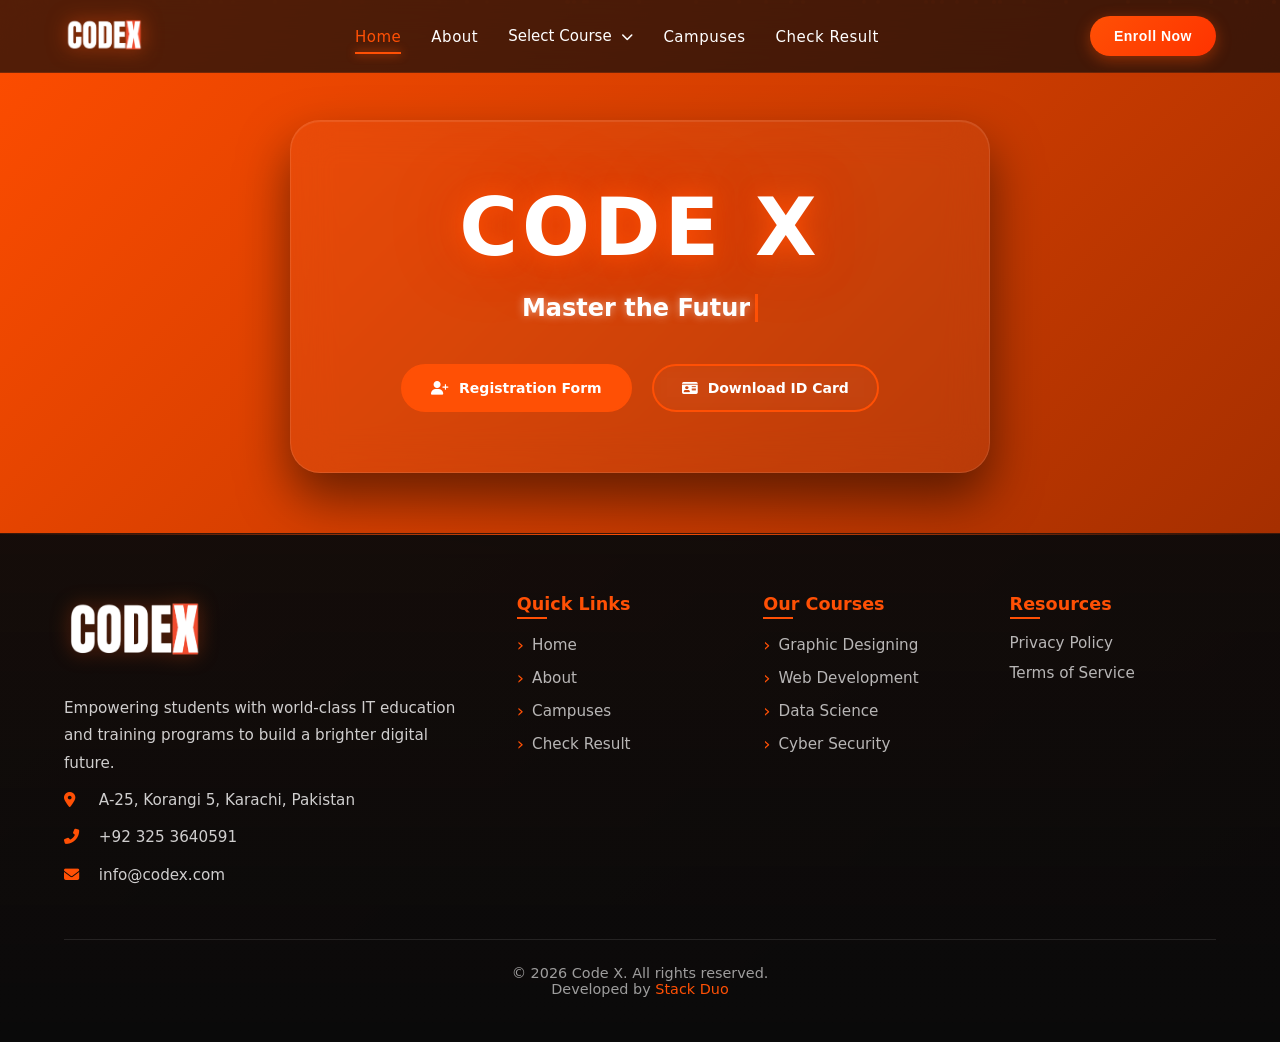
<file: index.html>
<!DOCTYPE html>
<html lang="en">

<head>
  <meta charset="UTF-8" />
  <meta name="viewport" content="width=device-width, initial-scale=1.0" />
  <title>Code X - Empowering Digital Futures</title>
  <link rel="stylesheet" href="https://cdnjs.cloudflare.com/ajax/libs/font-awesome/6.4.0/css/all.min.css" />
  <style>
    * {
      margin: 0;
      padding: 0;
      box-sizing: border-box;
    }

    :root {
      --primary: #ff5005;
      --primary-light: #ff6a4d;
      --dark: #0a0a0a;
      --glass: rgba(255, 255, 255, 0.05);
      --text: #ffffff;
    }

    body {
      min-height: 100vh;
      font-family: 'Segoe UI', system-ui, -apple-system, sans-serif;
      background: linear-gradient(135deg, #ff4d00 0%, #1a0000 50%, #ff5005 100%);
      background-size: 400% 400%;
      animation: gradientMove 15s ease infinite;
      display: flex;
      flex-direction: column;
      overflow-x: hidden;
    }

    /* Animated Background Particles */
    .particles {
      position: fixed;
      top: 0;
      left: 0;
      width: 100%;
      height: 100%;
      pointer-events: none;
      overflow: hidden;
      z-index: 0;
    }

    .particle {
      position: absolute;
      width: 4px;
      height: 4px;
      background: rgba(255, 80, 5, 0.6);
      border-radius: 50%;
      animation: float 20s infinite linear;
    }

    @keyframes float {
      from {
        transform: translateY(100vh) translateX(0);
        opacity: 0;
      }
      10% { opacity: 1; }
      90% { opacity: 1; }
      to {
        transform: translateY(-10vh) translateX(100px);
        opacity: 0;
      }
    }

    @keyframes gradientMove {
      0% { background-position: 0% 50%; }
      50% { background-position: 100% 50%; }
      100% { background-position: 0% 50%; }
    }

    /* Enhanced Navbar */
    .navbar {
      position: fixed;
      top: 0;
      left: 0;
      width: 100%;
      display: flex;
      align-items: center;
      justify-content: space-between;
      padding: 15px 5%;
      background: rgba(10, 10, 10, 0.7);
      backdrop-filter: blur(20px);
      -webkit-backdrop-filter: blur(20px);
      border-bottom: 1px solid rgba(255, 80, 5, 0.2);
      z-index: 1000;
      transition: all 0.3s ease;
    }

    .navbar.scrolled {
      padding: 10px 5%;
      background: rgba(10, 10, 10, 0.95);
    }

    .logo img {
      width: 80px;
      transition: transform 0.3s ease;
      filter: drop-shadow(0 0 10px rgba(255, 80, 5, 0.5));
    }

    .logo img:hover {
      transform: scale(1.05) rotate(-2deg);
    }

    .nav-links {
      display: flex;
      list-style: none;
      gap: 30px;
      align-items: center;
    }

    .nav-links li a {
      color: var(--text);
      font-size: 15px;
      text-decoration: none;
      cursor: pointer;
      position: relative;
      font-weight: 500;
      letter-spacing: 0.5px;
      transition: all 0.3s ease;
      padding: 8px 0;
    }

    .nav-links li a::after {
      content: '';
      position: absolute;
      bottom: 0;
      left: 0;
      width: 0;
      height: 2px;
      background: var(--primary);
      transition: width 0.3s ease;
      box-shadow: 0 0 10px var(--primary);
    }

    .nav-links li a:hover,
    .nav-links li a.active {
      color: var(--primary);
    }

    .nav-links li a:hover::after,
    .nav-links li a.active::after {
      width: 100%;
    }

    /* Dropdown Enhancement */
    .dropdown {
      position: relative;
      color: white;
      font-size: 15px;
      cursor: pointer;
      padding: 8px 0;
      font-weight: 500;
      transition: color 0.3s;
    }

    .dropdown:hover {
      color: var(--primary);
    }

    .dropdown-menu {
      position: absolute;
      top: 40px;
      left: 50%;
      transform: translateX(-50%) translateY(-10px);
      background: rgba(20, 20, 20, 0.95);
      backdrop-filter: blur(20px);
      border: 1px solid rgba(255, 80, 5, 0.3);
      border-radius: 12px;
      display: none;
      min-width: 200px;
      padding: 10px 0;
      opacity: 0;
      transition: all 0.3s ease;
      box-shadow: 0 20px 40px rgba(0, 0, 0, 0.5);
    }

    .dropdown-menu.show {
      display: block;
      opacity: 1;
      transform: translateX(-50%) translateY(0);
    }

    .dropdown-menu p {
      padding: 0;
      margin: 0;
    }

    .dropdown-menu a {
      display: block;
      padding: 12px 20px;
      color: white !important;
      font-size: 14px;
      transition: all 0.3s;
      text-decoration: none;
    }

    .dropdown-menu a:hover {
      background: rgba(255, 80, 5, 0.2);
      color: var(--primary) !important;
      padding-left: 25px;
    }

    /* Mobile Menu Toggle */
    .menu-toggle {
      display: none;
      flex-direction: column;
      gap: 5px;
      cursor: pointer;
      z-index: 1001;
    }

    .menu-toggle span {
      width: 25px;
      height: 2px;
      background: white;
      transition: all 0.3s;
    }

    .menu-toggle.active span:nth-child(1) {
      transform: rotate(45deg) translate(5px, 5px);
    }

    .menu-toggle.active span:nth-child(2) {
      opacity: 0;
    }

    .menu-toggle.active span:nth-child(3) {
      transform: rotate(-45deg) translate(5px, -5px);
    }

    /* Enhanced Buttons */
    .enroll-btn {
      background: linear-gradient(135deg, var(--primary), #ff3300);
      border: none;
      padding: 12px 24px;
      border-radius: 30px;
      color: white;
      cursor: pointer;
      font-weight: 600;
      font-size: 14px;
      letter-spacing: 0.5px;
      position: relative;
      overflow: hidden;
      transition: all 0.3s ease;
      box-shadow: 0 4px 15px rgba(255, 80, 5, 0.4);
    }

    .enroll-btn::before {
      content: '';
      position: absolute;
      top: 0;
      left: -100%;
      width: 100%;
      height: 100%;
      background: linear-gradient(90deg, transparent, rgba(255, 255, 255, 0.3), transparent);
      transition: left 0.5s;
    }

    .enroll-btn:hover {
      transform: translateY(-2px);
      box-shadow: 0 8px 25px rgba(255, 80, 5, 0.6);
    }

    .enroll-btn:hover::before {
      left: 100%;
    }

    .enroll-btn a {
      text-decoration: none;
      color: white;
      font-size: 14px;
    }

    /* Enhanced Hero Section */
    .hero {
      position: relative;
      margin: auto;
      text-align: center;
      padding: 60px 40px;
      border-radius: 30px;
      background: rgba(255, 255, 255, 0.03);
      backdrop-filter: blur(20px);
      -webkit-backdrop-filter: blur(20px);
      border: 1px solid rgba(255, 255, 255, 0.1);
      box-shadow: 
        0 25px 50px rgba(0, 0, 0, 0.5),
        inset 0 1px 1px rgba(255, 255, 255, 0.1);
      max-width: 700px;
      width: 90%;
      z-index: 10;
      animation: heroFloat 6s ease-in-out infinite;
    }

    @keyframes heroFloat {
      0%, 100% { transform: translateY(0); }
      50% { transform: translateY(-10px); }
    }

    .hero h1 {
      font-size: clamp(48px, 10vw, 80px);
      color: var(--text);
      text-shadow:
        0 0 20px rgba(255, 80, 5, 0.8),
        0 0 40px rgba(255, 80, 5, 0.5),
        0 0 80px rgba(255, 0, 0, 0.3);
      font-weight: 800;
      letter-spacing: 4px;
      margin-bottom: 20px;
      animation: glowPulse 3s ease-in-out infinite;
    }

    @keyframes glowPulse {
      0%, 100% { text-shadow: 0 0 20px rgba(255, 80, 5, 0.8), 0 0 40px rgba(255, 80, 5, 0.5); }
      50% { text-shadow: 0 0 30px rgba(255, 80, 5, 1), 0 0 60px rgba(255, 80, 5, 0.8), 0 0 100px rgba(255, 0, 0, 0.5); }
    }

    .typing-container {
      height: 40px;
      margin: 20px 0 30px;
    }

    .typing-text {
      font-size: clamp(18px, 4vw, 24px);
      color: var(--text);
      font-weight: 600;
      text-shadow: 0 0 10px rgba(255, 255, 255, 0.5);
      border-right: 3px solid var(--primary);
      padding-right: 5px;
      white-space: nowrap;
      display: inline-block;
      animation: blink 0.8s infinite;
    }

    @keyframes blink {
      0%, 50% { border-color: var(--primary); }
      51%, 100% { border-color: transparent; }
    }

    .hero-buttons {
      display: flex;
      gap: 20px;
      justify-content: center;
      flex-wrap: wrap;
      margin-top: 20px;
    }

    .hero-btn {
      display: inline-flex;
      align-items: center;
      gap: 10px;
      background: transparent;
      border: 2px solid var(--primary);
      padding: 14px 28px;
      border-radius: 30px;
      color: white;
      font-weight: 600;
      font-size: 14px;
      text-decoration: none;
      cursor: pointer;
      position: relative;
      overflow: hidden;
      transition: all 0.3s ease;
      backdrop-filter: blur(10px);
    }

    .hero-btn::before {
      content: '';
      position: absolute;
      top: 0;
      left: 0;
      width: 0;
      height: 100%;
      background: var(--primary);
      transition: width 0.3s ease;
      z-index: -1;
    }

    .hero-btn:hover {
      color: white;
      transform: translateY(-3px);
      box-shadow: 0 10px 30px rgba(255, 80, 5, 0.4);
    }

    .hero-btn:hover::before {
      width: 100%;
    }

    .hero-btn.primary {
      background: var(--primary);
      border-color: var(--primary);
    }

    .hero-btn.primary:hover {
      background: var(--primary-light);
      border-color: var(--primary-light);
    }

    /* Main Content Spacer */
    main {
      flex: 1;
      display: flex;
      align-items: center;
      justify-content: center;
      padding: 120px 20px 60px;
      position: relative;
      z-index: 1;
    }

    /* Enhanced Footer */
    .footer {
      background: linear-gradient(180deg, rgba(10, 10, 10, 0.95), #0a0a0a);
      color: #fff;
      padding: 60px 5% 20px;
      border-top: 1px solid rgba(255, 80, 5, 0.2);
      position: relative;
      z-index: 10;
    }

    .footer::before {
      content: '';
      position: absolute;
      top: 0;
      left: 0;
      right: 0;
      height: 1px;
      background: linear-gradient(90deg, transparent, var(--primary), transparent);
    }

    .footer-container {
      display: grid;
      grid-template-columns: 2fr 1fr 1fr 1fr;
      gap: 40px;
      max-width: 1200px;
      margin: auto;
    }

    .footer-about .footer-logo {
      width: 140px;
      margin-bottom: 20px;
      filter: drop-shadow(0 0 10px rgba(255, 80, 5, 0.3));
    }

    .footer-about p {
      font-size: 0.95em;
      line-height: 1.8;
      margin: 10px 0;
      color: rgba(255, 255, 255, 0.8);
    }

    .footer-about i {
      color: var(--primary);
      margin-right: 10px;
      width: 20px;
    }

    .footer-links h3,
    .footer-courses h3,
    .footer-resources h3 {
      color: var(--primary);
      margin-bottom: 20px;
      font-size: 1.1em;
      font-weight: 600;
      position: relative;
      display: inline-block;
    }

    .footer-links h3::after,
    .footer-courses h3::after,
    .footer-resources h3::after {
      content: '';
      position: absolute;
      bottom: -5px;
      left: 0;
      width: 30px;
      height: 2px;
      background: var(--primary);
    }

    .footer-links ul,
    .footer-courses ul,
    .footer-resources ul {
      list-style: none;
    }

    .footer-links ul li,
    .footer-courses ul li,
    .footer-resources ul li {
      margin-bottom: 12px;
      font-size: 0.95em;
      color: rgba(255, 255, 255, 0.7);
      cursor: pointer;
      transition: all 0.3s;
      display: flex;
      align-items: center;
      gap: 8px;
    }

    .footer-links ul li::before,
    .footer-courses ul li::before {
      content: '›';
      color: var(--primary);
      font-size: 1.2em;
      transition: transform 0.3s;
    }

    .footer-links ul li:hover,
    .footer-courses ul li:hover,
    .footer-resources ul li:hover {
      color: var(--primary);
      transform: translateX(5px);
    }

    .footer-links ul li:hover::before,
    .footer-courses ul li:hover::before {
      transform: translateX(3px);
    }

    .footer-bottom {
      text-align: center;
      padding: 25px 0;
      border-top: 1px solid rgba(255, 255, 255, 0.1);
      font-size: 0.9em;
      margin-top: 40px;
      color: rgba(255, 255, 255, 0.6);
    }

    .footer-bottom a {
      color: var(--primary);
      text-decoration: none;
    }

    /* Responsive Design */
    @media (max-width: 968px) {
      .footer-container {
        grid-template-columns: 1fr 1fr;
      }
    }

    @media (max-width: 768px) {
      .menu-toggle {
        display: flex;
      }

      .nav-links {
        position: fixed;
        top: 70px;
        left: 0;
        width: 100%;
        height: calc(100vh - 70px);
        background: rgba(10, 10, 10, 0.98);
        backdrop-filter: blur(20px);
        flex-direction: column;
        align-items: center;
        justify-content: start;
        gap: 30px;
        padding: 40px 0;
        transform: translateX(-100%);
        transition: transform 0.3s ease;
      }

      .nav-links.show {
        transform: translateX(0);
      }

      .dropdown-menu {
        position: static;
        transform: none;
        background: rgba(255, 80, 5, 0.1);
        border: 1px solid rgba(255, 80, 5, 0.3);
        margin-top: 10px;
        opacity: 1;
        display: none;
      }

      .dropdown-menu.show {
        display: block;
        transform: none;
      }

      .enroll-btn {
        display: none;
      }

      .hero {
        padding: 40px 25px;
        margin-top: 80px;
      }

      .hero-buttons {
        flex-direction: column;
        width: 100%;
      }

      .hero-btn {
        width: 100%;
        justify-content: center;
      }

      .footer-container {
        grid-template-columns: 1fr;
        text-align: center;
        gap: 30px;
      }

      .footer-about .footer-logo {
        margin: 0 auto 20px;
      }

      .footer-links h3::after,
      .footer-courses h3::after,
      .footer-resources h3::after {
        left: 50%;
        transform: translateX(-50%);
      }

      .footer-links ul li,
      .footer-courses ul li {
        justify-content: center;
      }
    }

    /* Scrollbar Styling */
    ::-webkit-scrollbar {
      width: 10px;
    }

    ::-webkit-scrollbar-track {
      background: #0a0a0a;
    }

    ::-webkit-scrollbar-thumb {
      background: var(--primary);
      border-radius: 5px;
    }

    ::-webkit-scrollbar-thumb:hover {
      background: var(--primary-light);
    }
  </style>
</head>

<body>
  <!-- Animated Particles -->
  <div class="particles" id="particles"></div>

  <!-- Navbar -->
  <header class="navbar" id="navbar">
    <div class="logo">
      <a href="index.html">
        <img src="./Images/codex withou bg head.png" alt="Code X Logo">
      </a>
    </div>

    <div class="menu-toggle" id="menuToggle">
      <span></span>
      <span></span>
      <span></span>
    </div>

    <ul class="nav-links" id="navLinks">
      <li><a href="index.html" class="active">Home</a></li>
      <li><a href="about.html">About</a></li>
      <li class="dropdown" id="dropdown">
        <span>Select Course <i class="fas fa-chevron-down" style="margin-left: 5px; font-size: 0.8em;"></i></span>
        <div class="dropdown-menu" id="courseMenu">
          <p><a href="reg-form.html">Graphic Designing</a></p>
          <p><a href="reg-form.html">Web Development</a></p>
          <p><a href="reg-form.html">Data Science</a></p>
          <p><a href="reg-form.html">Cyber Security</a></p>
        </div>
      </li>
      <li><a href="campuses.html">Campuses</a></li>
      <li><a href="check.html">Check Result</a></li>
    </ul>

    <button class="enroll-btn"><a href="reg-form.html">Enroll Now</a></button>
  </header>

  <!-- Main Content -->
  <main>
    <section class="hero">
      <h1>CODE X</h1>
      <div class="typing-container">
        <span class="typing-text" id="typingText"></span>
      </div>
      <div class="hero-buttons">
        <a href="reg-form.html" class="hero-btn primary">
          <i class="fas fa-user-plus"></i> Registration Form
        </a>
        <a href="check.html#download" class="hero-btn">
          <i class="fas fa-id-card"></i> Download ID Card
        </a>
      </div>
    </section>
  </main>

  <!-- Footer -->
  <footer class="footer">
    <div class="footer-container">
      <div class="footer-about">
        <img src="./Images/codex withou bg head.png" alt="Code X Logo" class="footer-logo">
        <p>Empowering students with world-class IT education and training programs to build a brighter digital future.</p>
        <p><i class="fas fa-map-marker-alt"></i> A-25, Korangi 5, Karachi, Pakistan</p>
        <p><i class="fas fa-phone-alt"></i> +92 325 3640591</p>
        <p><i class="fas fa-envelope"></i> info@codex.com</p>
      </div>

      <div class="footer-links">
        <h3>Quick Links</h3>
        <ul>
          <li>Home</li>
          <li>About</li>
          <li>Campuses</li>
          <li>Check Result</li>
        </ul>
      </div>

      <div class="footer-courses">
        <h3>Our Courses</h3>
        <ul>
          <li>Graphic Designing</li>
          <li>Web Development</li>
          <li>Data Science</li>
          <li>Cyber Security</li>
        </ul>
      </div>

      <div class="footer-resources">
        <h3>Resources</h3>
        <ul>
          <li>Privacy Policy</li>
          <li>Terms of Service</li>
        </ul>
      </div>
    </div>

    <div class="footer-bottom">
      <p>© 2026 Code X. All rights reserved. <br> Developed by <a href="#">Stack Duo</a></p>
    </div>
  </footer>

  <script>
    // Particle Animation
    function createParticles() {
      const container = document.getElementById('particles');
      const particleCount = 50;
      
      for (let i = 0; i < particleCount; i++) {
        const particle = document.createElement('div');
        particle.className = 'particle';
        particle.style.left = Math.random() * 100 + '%';
        particle.style.animationDelay = Math.random() * 20 + 's';
        particle.style.animationDuration = (15 + Math.random() * 10) + 's';
        container.appendChild(particle);
      }
    }

    // Typing Effect
    const phrases = [
      "Master the Future of Tech",
      "Learn Graphic Designing",
      "Become a Web Developer",
      "Explore Data Science",
      "Secure the Digital World"
    ];
    let phraseIndex = 0;
    let charIndex = 0;
    let isDeleting = false;
    const typingElement = document.getElementById('typingText');

    function typeEffect() {
      const currentPhrase = phrases[phraseIndex];
      
      if (isDeleting) {
        typingElement.textContent = currentPhrase.substring(0, charIndex - 1);
        charIndex--;
      } else {
        typingElement.textContent = currentPhrase.substring(0, charIndex + 1);
        charIndex++;
      }

      let typeSpeed = isDeleting ? 50 : 100;

      if (!isDeleting && charIndex === currentPhrase.length) {
        typeSpeed = 2000;
        isDeleting = true;
      } else if (isDeleting && charIndex === 0) {
        isDeleting = false;
        phraseIndex = (phraseIndex + 1) % phrases.length;
        typeSpeed = 500;
      }

      setTimeout(typeEffect, typeSpeed);
    }

    // Navbar Scroll Effect
    window.addEventListener('scroll', () => {
      const navbar = document.getElementById('navbar');
      if (window.scrollY > 50) {
        navbar.classList.add('scrolled');
      } else {
        navbar.classList.remove('scrolled');
      }
    });

    // Mobile Menu Toggle
    const menuToggle = document.getElementById('menuToggle');
    const navLinks = document.getElementById('navLinks');
    
    menuToggle.addEventListener('click', () => {
      menuToggle.classList.toggle('active');
      navLinks.classList.toggle('show');
    });

    // Dropdown Toggle (for both hover and click)
    const dropdown = document.getElementById('dropdown');
    const dropdownMenu = document.getElementById('courseMenu');
    
    dropdown.addEventListener('mouseenter', () => {
      if (window.innerWidth > 768) {
        dropdownMenu.classList.add('show');
      }
    });
    
    dropdown.addEventListener('mouseleave', () => {
      if (window.innerWidth > 768) {
        dropdownMenu.classList.remove('show');
      }
    });

    dropdown.addEventListener('click', (e) => {
      if (window.innerWidth <= 768) {
        e.preventDefault();
        dropdownMenu.classList.toggle('show');
      }
    });

    // Close mobile menu when clicking a link
    document.querySelectorAll('.nav-links a').forEach(link => {
      link.addEventListener('click', () => {
        menuToggle.classList.remove('active');
        navLinks.classList.remove('show');
      });
    });

    // Initialize
    createParticles();
    typeEffect();
  </script>
</body>

</html>
</file>
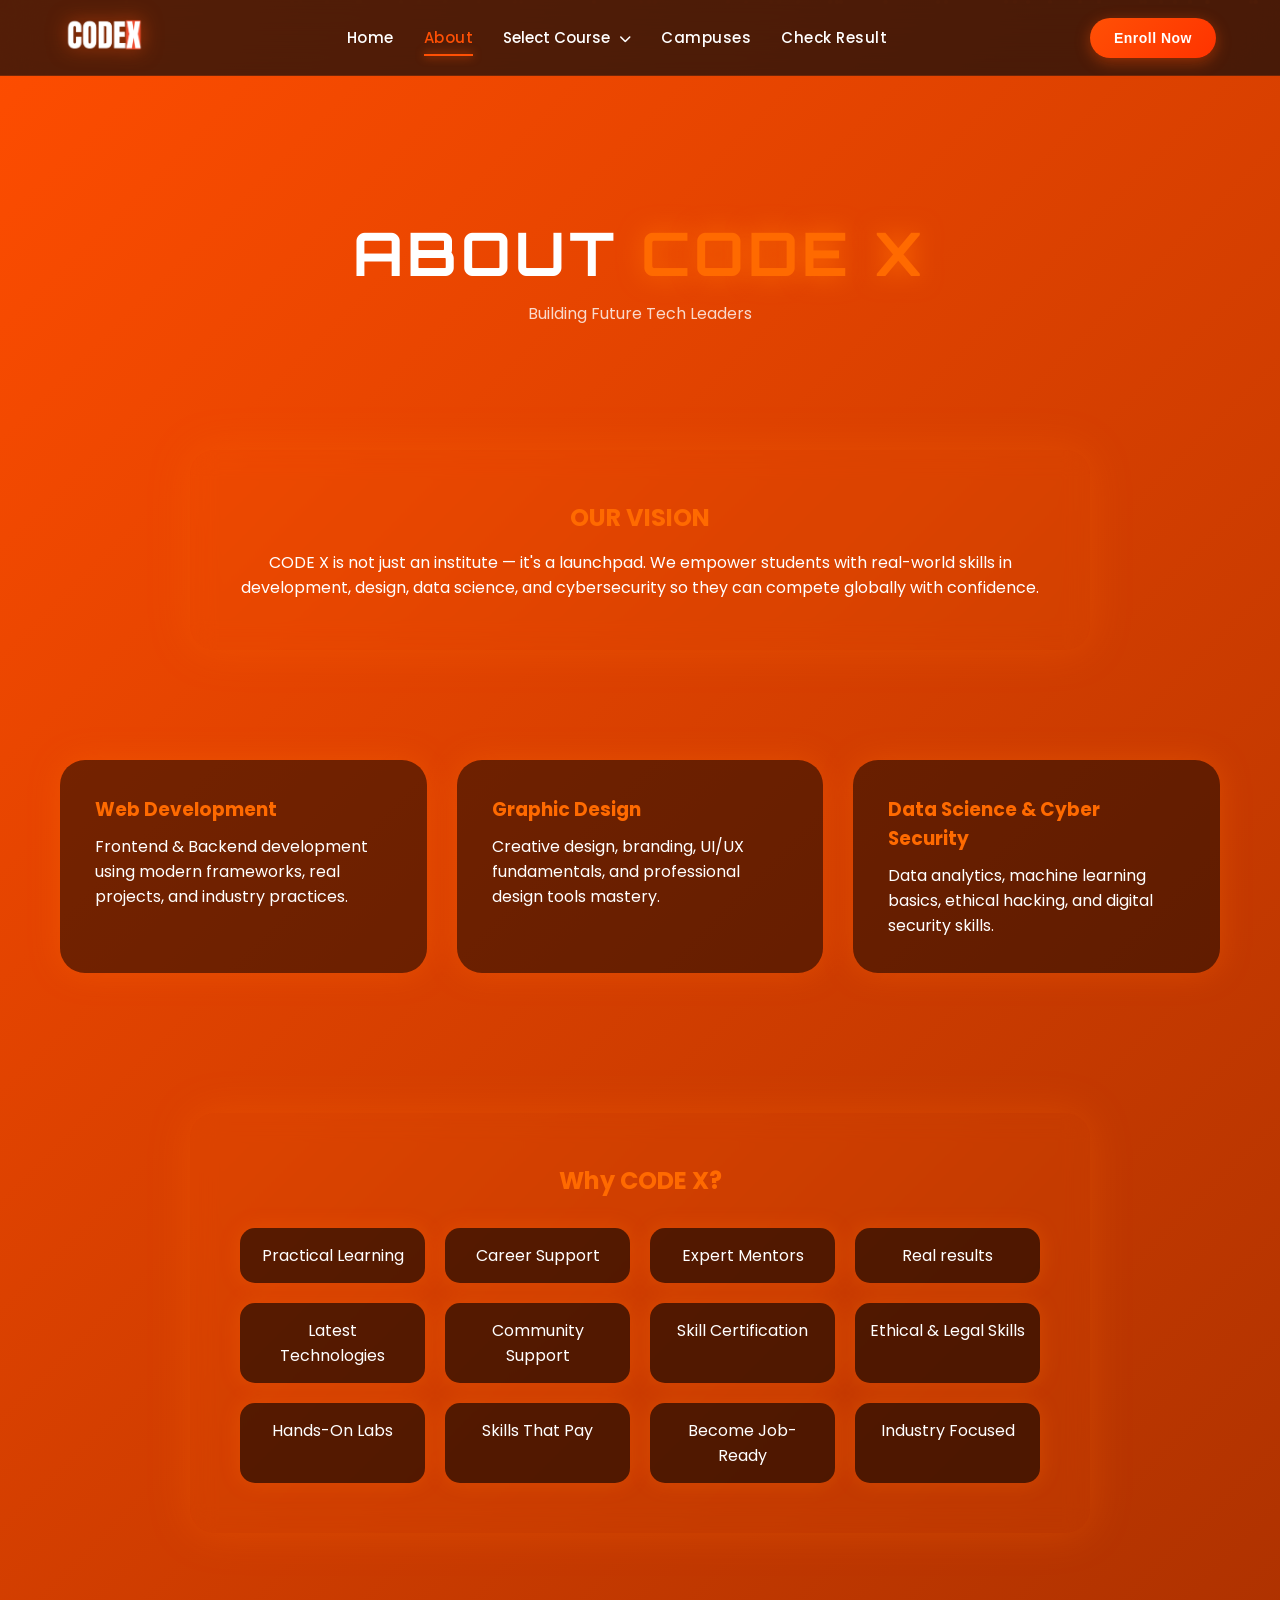
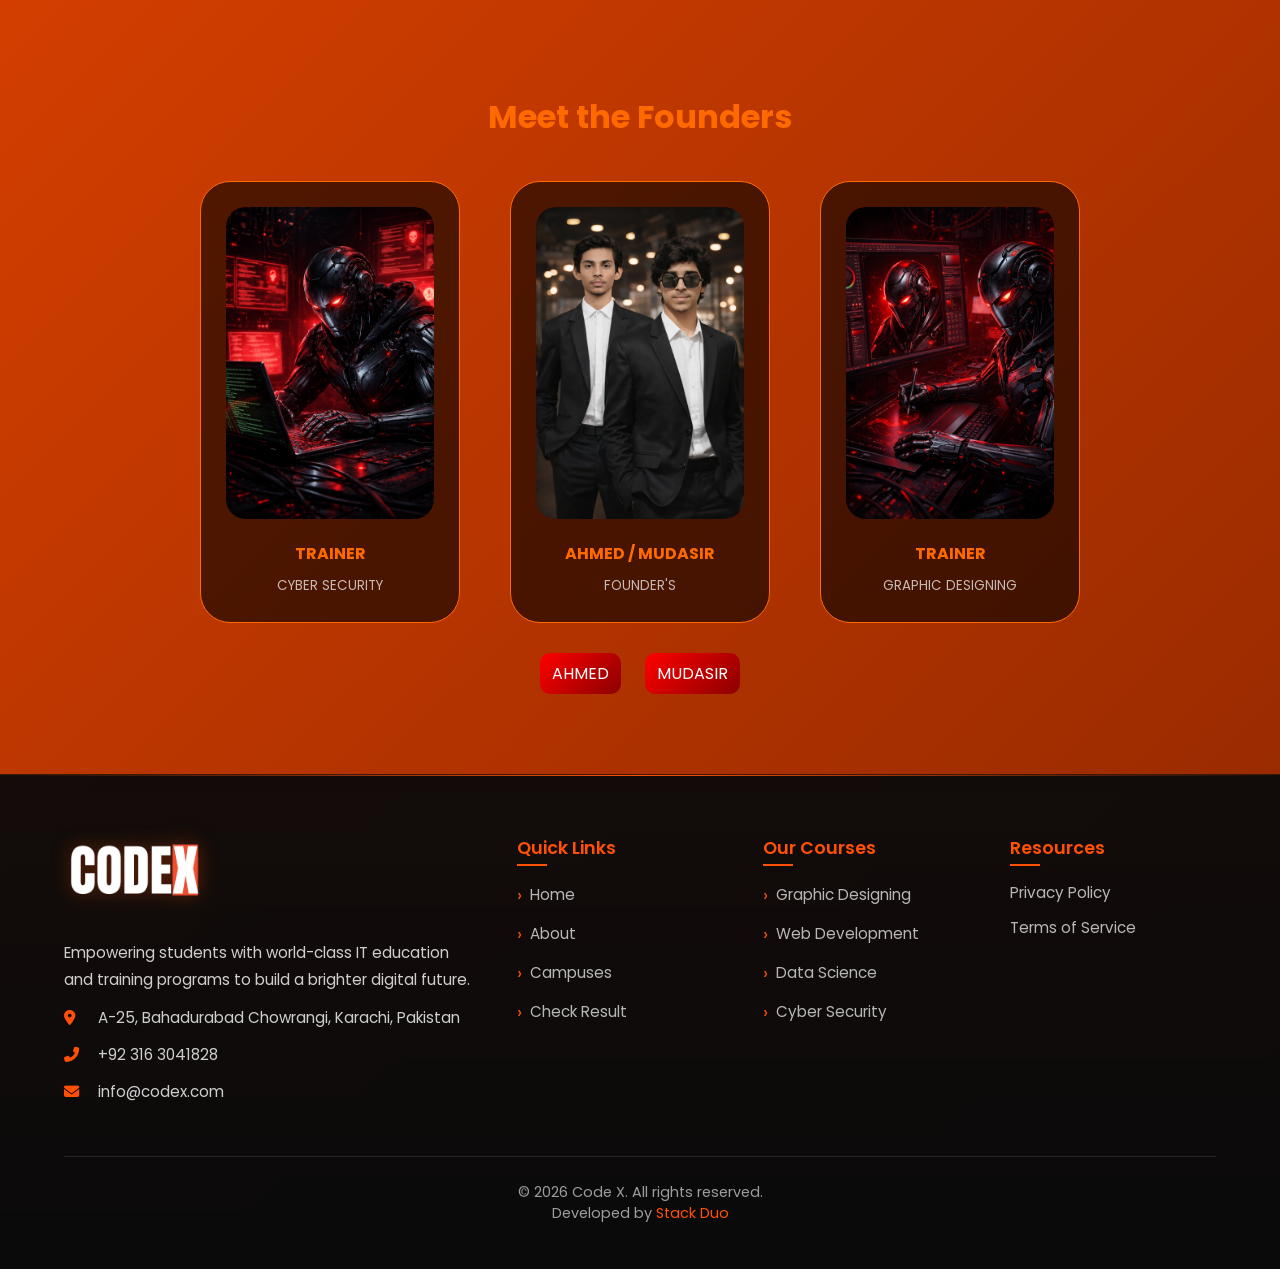
<file: about.html>
<!DOCTYPE html>
<html lang="en">

<head>
  <meta charset="UTF-8" />
  <meta name="viewport" content="width=device-width, initial-scale=1.0" />
  <title>Code X - About</title>
  <link rel="stylesheet" href="about.css">
  <link
    href="https://fonts.googleapis.com/css2?family=Orbitron:wght@400;600&family=Poppins:wght@300;400;500&display=swap"
    rel="stylesheet">
  <link rel="stylesheet" href="https://cdnjs.cloudflare.com/ajax/libs/font-awesome/6.4.0/css/all.min.css" />
</head>

<body>

  <!-- ── Animated Particles (same as index.html) ── -->
  <div class="particles" id="particles"></div>

  <header class="navbar" id="navbar">
    <div class="logo">
      <a href="index.html">
        <img src="./Images/codex withou bg head.png" alt="Code X Logo">
      </a>
    </div>

    <div class="menu-toggle" id="menuToggle">
      <span></span>
      <span></span>
      <span></span>
    </div>

    <ul class="nav-links" id="navLinks">
      <li><a href="index.html">Home</a></li>
      <li><a href="about.html" class="active">About</a></li>
      <li class="dropdown" id="dropdown">
        <span>Select Course <i class="fas fa-chevron-down" style="margin-left:5px;font-size:0.8em;"></i></span>
        <div class="dropdown-menu" id="courseMenu">
          <p><a href="reg-form.html">Graphic Designing</a></p>
          <p><a href="reg-form.html">Web Development</a></p>
          <p><a href="reg-form.html">Data Science</a></p>
          <p><a href="reg-form.html">Cyber Security</a></p>
        </div>
      </li>
      <li><a href="campuses.html">Campuses</a></li>
      <li><a href="check.html">Check Result</a></li>
    </ul>

    <button class="enroll-btn"><a href="reg-form.html">Enroll Now</a></button>
  </header>

  <section class="hero-about">
    <h1>ABOUT <span>CODE X</span></h1>
    <p>Building Future Tech Leaders</p>
  </section>

  <section class="vision glass">
    <h2>OUR VISION</h2>
    <p>
      CODE X is not just an institute — it's a launchpad.
      We empower students with real-world skills in development,
      design, data science, and cybersecurity so they can compete
      globally with confidence.
    </p>
  </section>

  <section class="courses">
    <div class="course glow">
      <h3>Web Development</h3>
      <p>Frontend & Backend development using modern frameworks,
        real projects, and industry practices.</p>
    </div>

    <div class="course glow">
      <h3>Graphic Design</h3>
      <p>Creative design, branding, UI/UX fundamentals, and
        professional design tools mastery.</p>
    </div>

    <div class="course glow">
      <h3>Data Science & Cyber Security</h3>
      <p>Data analytics, machine learning basics, ethical hacking,
        and digital security skills.</p>
    </div>
  </section>

  <section class="why glass">
    <h2>Why CODE X?</h2>
    <div class="why-grid">
      <span>Practical Learning</span>
      <span>Career Support</span>
      <span>Expert Mentors</span>
      <span>Real results</span>
      <span>Latest Technologies</span>
      <span>Community Support</span>
      <span>Skill Certification</span>
      <span>Ethical & Legal Skills</span>
      <span>Hands-On Labs</span>
      <span>Skills That Pay</span>
      <span>Become Job-Ready</span>
      <span>Industry Focused</span>
    </div>
  </section>

  <section class="founders">
    <h2>Meet the Founders</h2>
    <div class="founder-wrap">
      <div class="founder-card">
        <img src="Images/ROBORT-E.png" alt="Trainer Cyber">
        <h4>TRAINER</h4>
        <small>CYBER SECURITY</small>
      </div>

      <div class="founder-card">
        <img src="Images/founders.png" alt="Founder">
        <h4>AHMED / MUDASIR</h4>
        <small>FOUNDER'S</small>
      </div>

      <div class="founder-card">
        <img src="Images/ROBORT=T.png" alt="Trainer Graphic">
        <h4>TRAINER</h4>
        <small>GRAPHIC DESIGNING</small>
      </div>
    </div>

    <a href="https://ahmed-qureshi-three.vercel.app/" class="github-btn" target="_blank">AHMED</a>
    <a href="https://www.mudassirshaikh.site" class="github-btn" target="_blank">MUDASIR</a>
  </section>

  <footer class="footer">
    <div class="footer-container">
      <div class="footer-about">
        <img src="./Images/codex withou bg head.png" alt="Code X Logo" class="footer-logo">
        <p>Empowering students with world-class IT education and training programs to build a brighter digital future.</p>
        <p><i class="fas fa-map-marker-alt"></i> A-25, Bahadurabad Chowrangi, Karachi, Pakistan</p>
        <p><i class="fas fa-phone-alt"></i> +92 316 3041828</p>
        <p><i class="fas fa-envelope"></i> info@codex.com</p>
      </div>

      <div class="footer-links">
        <h3>Quick Links</h3>
        <ul>
          <li>Home</li>
          <li>About</li>
          <li>Campuses</li>
          <li>Check Result</li>
        </ul>
      </div>

      <div class="footer-courses">
        <h3>Our Courses</h3>
        <ul>
          <li>Graphic Designing</li>
          <li>Web Development</li>
          <li>Data Science</li>
          <li>Cyber Security</li>
        </ul>
      </div>

      <div class="footer-resources">
        <h3>Resources</h3>
        <ul>
          <li>Privacy Policy</li>
          <li>Terms of Service</li>
        </ul>
      </div>
    </div>

    <div class="footer-bottom">
      <p>© 2026 Code X. All rights reserved.<br>Developed by <a href="#">Stack Duo</a></p>
    </div>
  </footer>

  <script src="script.js"></script>

  <script>
    /* ── Particles ── */
    function createParticles() {
      const container = document.getElementById('particles');
      for (let i = 0; i < 50; i++) {
        const p = document.createElement('div');
        p.className = 'particle';
        p.style.left              = Math.random() * 100 + '%';
        p.style.animationDelay    = Math.random() * 20 + 's';
        p.style.animationDuration = (15 + Math.random() * 10) + 's';
        container.appendChild(p);
      }
    }

    /* ── Navbar scroll effect ── */
    window.addEventListener('scroll', () => {
      const navbar = document.getElementById('navbar');
      navbar.classList.toggle('scrolled', window.scrollY > 50);
    });

    /* ── Mobile hamburger toggle ── */
    const menuToggle = document.getElementById('menuToggle');
    const navLinks   = document.getElementById('navLinks');

    menuToggle.addEventListener('click', () => {
      menuToggle.classList.toggle('active');
      navLinks.classList.toggle('show');
    });

    /* ── Course dropdown ── */
    const dropdown     = document.getElementById('dropdown');
    const dropdownMenu = document.getElementById('courseMenu');

    dropdown.addEventListener('mouseenter', () => {
      if (window.innerWidth > 768) dropdownMenu.classList.add('show');
    });
    dropdown.addEventListener('mouseleave', () => {
      if (window.innerWidth > 768) dropdownMenu.classList.remove('show');
    });
    dropdown.addEventListener('click', (e) => {
      if (window.innerWidth <= 768) {
        e.preventDefault();
        dropdownMenu.classList.toggle('show');
      }
    });

    /* ── Close mobile menu on link click ── */
    document.querySelectorAll('.nav-links a').forEach(link => {
      link.addEventListener('click', () => {
        menuToggle.classList.remove('active');
        navLinks.classList.remove('show');
      });
    });

    createParticles();
  </script>

</body>
</html>
</file>
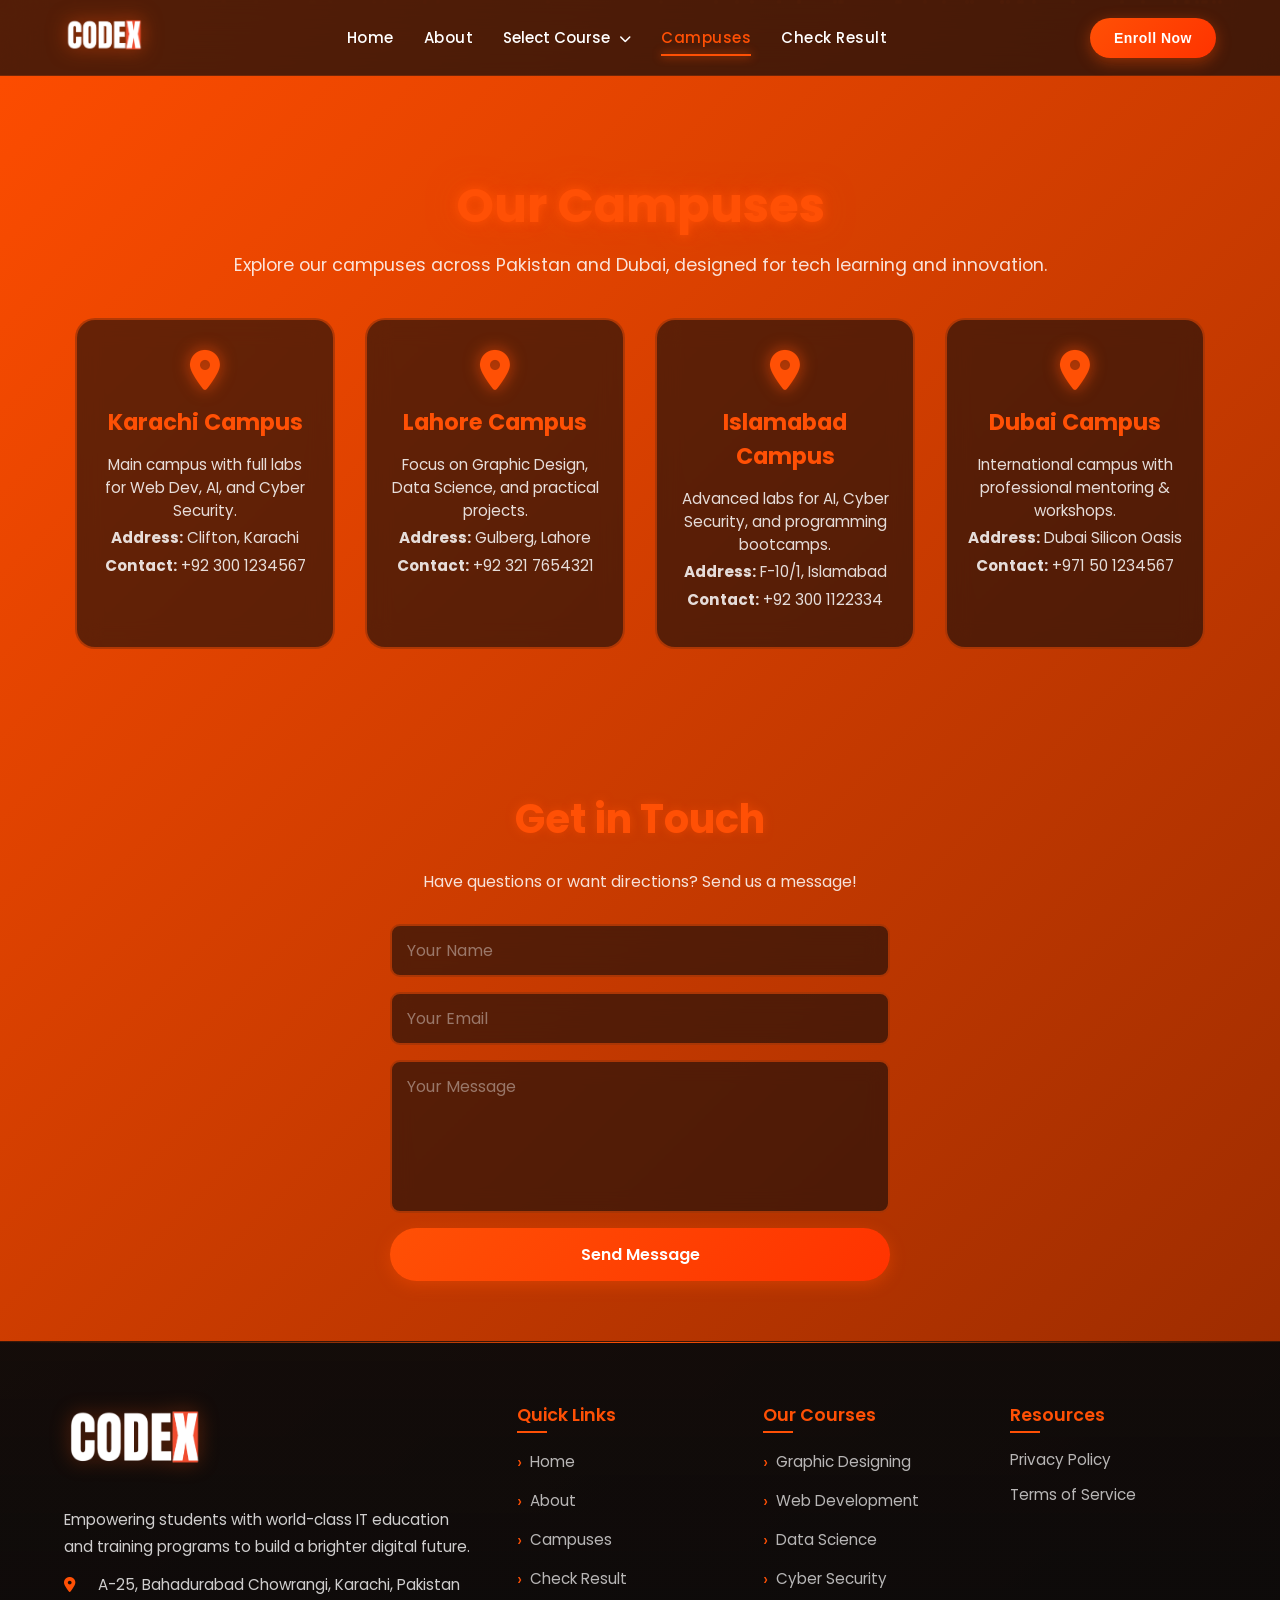
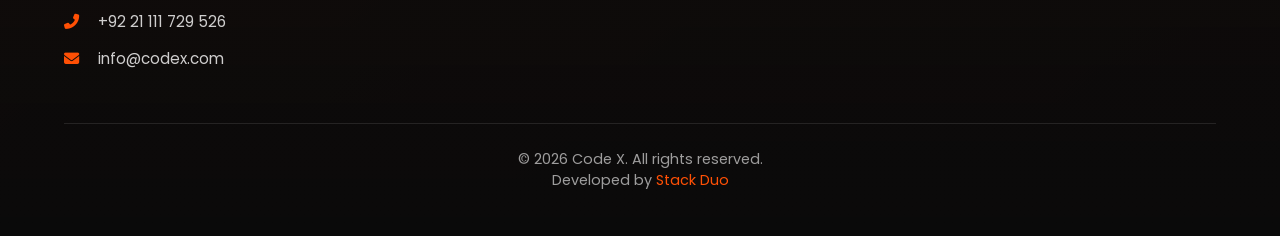
<file: campuses.html>
<!DOCTYPE html>
<html lang="en">

<head>
  <meta charset="UTF-8" />
  <meta name="viewport" content="width=device-width, initial-scale=1.0" />
  <title>Code X - Campuses</title>
  
  <link rel="stylesheet" href="campuses.css" />
  <link rel="stylesheet" href="https://cdnjs.cloudflare.com/ajax/libs/font-awesome/6.4.0/css/all.min.css" />
  <link href="https://fonts.googleapis.com/css2?family=Poppins:wght@300;400;500;600&display=swap" rel="stylesheet">
</head>

<body>

  <!-- Animated Particles -->
  <div class="particles" id="particles"></div>

  <!-- Navbar -->
  <header class="navbar" id="navbar"> 
    <div class="logo">
      <a href="index.html">
        <img src="./Images/codex withou bg head.png" alt="Code X Logo">
      </a>
    </div>

    <div class="menu-toggle" id="menuToggle">/ /</
      <span></span>
      <span></span>
      <span></span>
    </div>

    <ul class="nav-links" id="navLinks">
      <li><a href="index.html">Home</a></li>
      <li><a href="about.html">About</a></li>
      <li class="dropdown" id="dropdown">
        <span>Select Course <i class="fas fa-chevron-down" style="margin-left:5px;font-size:0.8em;"></i></span>
        <div class="dropdown-menu" id="courseMenu">
          <p><a href="reg-form.html">Graphic Designing</a></p>
          <p><a href="reg-form.html">Web Development</a></p>
          <p><a href="reg-form.html">Data Science</a></p>
          <p><a href="reg-form.html">Cyber Security</a></p>
        </div>
      </li>
      <li><a href="campuses.html" class="active">Campuses</a></li>
      <li><a href="check.html">Check Result</a></li>
    </ul>

    <button class="enroll-btn"><a href="reg-form.html">Enroll Now</a></button>
  </header>

  <!-- Campuses Section -->
  <section class="campuses-section">
    <h1>Our Campuses</h1>
    <p>Explore our campuses across Pakistan and Dubai, designed for tech learning and innovation.</p>

    <div class="campus-cards">
      <div class="campus-card">
        <i class="fas fa-map-marker-alt"></i>
        <h3>Karachi Campus</h3>
        <p>Main campus with full labs for Web Dev, AI, and Cyber Security.</p>
        <p><strong>Address:</strong> Clifton, Karachi</p>
        <p><strong>Contact:</strong> +92 300 1234567</p>
      </div>

      <div class="campus-card">
        <i class="fas fa-map-marker-alt"></i>
        <h3>Lahore Campus</h3>
        <p>Focus on Graphic Design, Data Science, and practical projects.</p>
        <p><strong>Address:</strong> Gulberg, Lahore</p>
        <p><strong>Contact:</strong> +92 321 7654321</p>
      </div>

      <div class="campus-card">
        <i class="fas fa-map-marker-alt"></i>
        <h3>Islamabad Campus</h3>
        <p>Advanced labs for AI, Cyber Security, and programming bootcamps.</p>
        <p><strong>Address:</strong> F-10/1, Islamabad</p>
        <p><strong>Contact:</strong> +92 300 1122334</p>
      </div>

      <div class="campus-card">
        <i class="fas fa-map-marker-alt"></i>
        <h3>Dubai Campus</h3>
        <p>International campus with professional mentoring & workshops.</p>
        <p><strong>Address:</strong> Dubai Silicon Oasis</p>
        <p><strong>Contact:</strong> +971 50 1234567</p>
      </div>
    </div>
  </section>

  <!-- Contact Section -->
  <section class="contact-us">
    <h2>Get in Touch</h2>
    <p>Have questions or want directions? Send us a message!</p>

    <form class="contact-form" action="#" method="POST">
      <input type="text" name="name" placeholder="Your Name" required>
      <input type="email" name="email" placeholder="Your Email" required>
      <textarea name="message" placeholder="Your Message" rows="5" required></textarea>
      <button type="submit">Send Message</button>
    </form>
  </section>

  <!-- Footer -->
  <footer class="footer">
    <div class="footer-container">
      <div class="footer-about">
        <img src="./Images/codex withou bg head.png" alt="Code X Logo" class="footer-logo">
        <p>Empowering students with world-class IT education and training programs to build a brighter digital future.</p>
        <p><i class="fas fa-map-marker-alt"></i> A-25, Bahadurabad Chowrangi, Karachi, Pakistan</p>
        <p><i class="fas fa-phone-alt"></i> +92 21 111 729 526</p>
        <p><i class="fas fa-envelope"></i> info@codex.com</p>
      </div>

      <div class="footer-links">
        <h3>Quick Links</h3>
        <ul>
          <li>Home</li>
          <li>About</li>
          <li>Campuses</li>
          <li>Check Result</li>
        </ul>
      </div>

      <div class="footer-courses">
        <h3>Our Courses</h3>
        <ul>
          <li>Graphic Designing</li>
          <li>Web Development</li>
          <li>Data Science</li>
          <li>Cyber Security</li>
        </ul>
      </div>

      <div class="footer-resources">
        <h3>Resources</h3>
        <ul>
          <li>Privacy Policy</li>
          <li>Terms of Service</li>
        </ul>
      </div>
    </div>

    <div class="footer-bottom">
      <p>© 2026 Code X. All rights reserved.<br>Developed by <a href="#">Stack Duo</a></p>
    </div>
  </footer>

  <script>
    /* ── Particles ── */
    function createParticles() {
      const container = document.getElementById('particles');
      for (let i = 0; i < 50; i++) {
        const p = document.createElement('div');
        p.className = 'particle';
        p.style.left              = Math.random() * 100 + '%';
        p.style.animationDelay    = Math.random() * 20 + 's';
        p.style.animationDuration = (15 + Math.random() * 10) + 's';
        container.appendChild(p);
      }
    }

    /* ── Navbar scroll effect ── */
    window.addEventListener('scroll', () => {
      document.getElementById('navbar').classList.toggle('scrolled', window.scrollY > 50);
    });

    /* ── Hamburger toggle ── */
    const menuToggle = document.getElementById('menuToggle');
    const navLinks   = document.getElementById('navLinks');

    menuToggle.addEventListener('click', () => {
      menuToggle.classList.toggle('active');
      navLinks.classList.toggle('show');
    });

    /* ── Course dropdown ── */
    const dropdown     = document.getElementById('dropdown');
    const dropdownMenu = document.getElementById('courseMenu');

    dropdown.addEventListener('mouseenter', () => {
      if (window.innerWidth > 768) dropdownMenu.classList.add('show');
    });
    dropdown.addEventListener('mouseleave', () => {
      if (window.innerWidth > 768) dropdownMenu.classList.remove('show');
    });
    dropdown.addEventListener('click', (e) => {
      if (window.innerWidth <= 768) {
        e.preventDefault();
        dropdownMenu.classList.toggle('show');
      }
    });

    /* ── Close mobile menu on link click ── */
    document.querySelectorAll('.nav-links a').forEach(link => {
      link.addEventListener('click', () => {
        menuToggle.classList.remove('active');
        navLinks.classList.remove('show');
      });
    });

    createParticles();
  </script>

</body>
</html>
</file>
<file: about.css>
* {
  margin: 0;
  padding: 0;
  box-sizing: border-box;
}

body {
  font-family: 'Poppins', sans-serif;
  color: #fff;
  min-height: 100vh;
  background: linear-gradient(135deg, #ff4d00 0%, #1a0000 50%, #ff5005 100%);
  background-size: 400% 400%;
  animation: gradientMove 15s ease infinite;
  flex-direction: column;
  margin: 0;
}

@keyframes gradientMove {
  0%   { background-position: 0% 50%; }
  50%  { background-position: 100% 50%; }
  100% { background-position: 0% 50%; }
}

/* ── Particles ── */
.particles {
  position: fixed;
  top: 0;
  left: 0;
  width: 100%;
  height: 100%;
  pointer-events: none;
  overflow: hidden;
  z-index: 0;
}

.particle {
  position: absolute;
  width: 4px;
  height: 4px;
  background: rgba(255, 80, 5, 0.6);
  border-radius: 50%;
  animation: float 20s infinite linear;
}

@keyframes float {
  from {
    transform: translateY(100vh) translateX(0);
    opacity: 0;
  }
  10%  { opacity: 1; }
  90%  { opacity: 1; }
  to {
    transform: translateY(-10vh) translateX(100px);
    opacity: 0;
  }
}

/* ── Scrollbar (from index.html) ── */
::-webkit-scrollbar       { width: 10px; }
::-webkit-scrollbar-track { background: #0a0a0a; }
::-webkit-scrollbar-thumb { background: #ff5005; border-radius: 5px; }
::-webkit-scrollbar-thumb:hover { background: #ff6a4d; }

/* ── All page content must sit above particles ── */
.navbar,
.hero-about,
.vision,
.courses,
.why,
.founders,
.footer {
  position: relative;
  z-index: 1;
}

/* ── Navbar (matches index.html exactly) ── */
.navbar {
  position: fixed;
  top: 0;
  left: 0;
  width: 100%;
  display: flex;
  align-items: center;
  justify-content: space-between;
  padding: 15px 5%;
  background: rgba(10, 10, 10, 0.7);
  backdrop-filter: blur(20px);
  -webkit-backdrop-filter: blur(20px);
  border-bottom: 1px solid rgba(255, 80, 5, 0.2);
  z-index: 1000;
  transition: all 0.3s ease;
}

.navbar.scrolled {
  padding: 10px 5%;
  background: rgba(10, 10, 10, 0.95);
}

.logo img {
  width: 80px;
  transition: transform 0.3s ease;
  filter: drop-shadow(0 0 10px rgba(255, 80, 5, 0.5));
}

.logo img:hover {
  transform: scale(1.05) rotate(-2deg);
}

.nav-links {
  display: flex;
  list-style: none;
  gap: 30px;
  align-items: center;
}

.nav-links li a {
  color: #fff;
  font-size: 15px;
  text-decoration: none;
  cursor: pointer;
  position: relative;
  font-weight: 500;
  letter-spacing: 0.5px;
  transition: all 0.3s ease;
  padding: 8px 0;
}

.nav-links li a::after {
  content: '';
  position: absolute;
  bottom: 0;
  left: 0;
  width: 0;
  height: 2px;
  background: #ff5005;
  transition: width 0.3s ease;
  box-shadow: 0 0 10px #ff5005;
}

.nav-links li a:hover,
.nav-links li a.active {
  color: #ff5005;
}

.nav-links li a:hover::after,
.nav-links li a.active::after {
  width: 100%;
}

/* Dropdown */
.dropdown {
  position: relative;
  color: white;
  font-size: 15px;
  cursor: pointer;
  padding: 8px 0;
  font-weight: 500;
  transition: color 0.3s;
}

.dropdown:hover { color: #ff5005; }

.dropdown-menu {
  position: absolute;
  top: 40px;
  left: 50%;
  transform: translateX(-50%) translateY(-10px);
  background: rgba(20, 20, 20, 0.95);
  backdrop-filter: blur(20px);
  border: 1px solid rgba(255, 80, 5, 0.3);
  border-radius: 12px;
  display: none;
  min-width: 200px;
  padding: 10px 0;
  opacity: 0;
  transition: all 0.3s ease;
  box-shadow: 0 20px 40px rgba(0, 0, 0, 0.5);
}

.dropdown-menu.show {
  display: block;
  opacity: 1;
  transform: translateX(-50%) translateY(0);
}

.dropdown-menu p { padding: 0; margin: 0; }

.dropdown-menu a {
  display: block;
  padding: 12px 20px;
  color: white !important;
  font-size: 14px;
  transition: all 0.3s;
  text-decoration: none;
}

.dropdown-menu a:hover {
  background: rgba(255, 80, 5, 0.2);
  color: #ff5005 !important;
  padding-left: 25px;
}

/* Hamburger toggle */
.menu-toggle {
  display: none;
  flex-direction: column;
  gap: 5px;
  cursor: pointer;
  z-index: 1001;
}

.menu-toggle span {
  width: 25px;
  height: 2px;
  background: white;
  transition: all 0.3s;
}

.menu-toggle.active span:nth-child(1) { transform: rotate(45deg) translate(5px, 5px); }
.menu-toggle.active span:nth-child(2) { opacity: 0; }
.menu-toggle.active span:nth-child(3) { transform: rotate(-45deg) translate(5px, -5px); }

/* Enroll button */
.enroll-btn {
  background: linear-gradient(135deg, #ff5005, #ff3300);
  border: none;
  padding: 12px 24px;
  border-radius: 30px;
  color: white;
  cursor: pointer;
  font-weight: 600;
  font-size: 14px;
  letter-spacing: 0.5px;
  position: relative;
  overflow: hidden;
  transition: all 0.3s ease;
  box-shadow: 0 4px 15px rgba(255, 80, 5, 0.4);
}

.enroll-btn::before {
  content: '';
  position: absolute;
  top: 0;
  left: -100%;
  width: 100%;
  height: 100%;
  background: linear-gradient(90deg, transparent, rgba(255,255,255,0.3), transparent);
  transition: left 0.5s;
}

.enroll-btn:hover {
  transform: translateY(-2px);
  box-shadow: 0 8px 25px rgba(255, 80, 5, 0.6);
}

.enroll-btn:hover::before { left: 100%; }

.enroll-btn a {
  text-decoration: none;
  color: white;
  font-size: 14px;
}

.active { color: #ff5005 !important; }

/* ── Hero ── */
.hero-about {
  height: 60vh;
  display: flex;
  flex-direction: column;
  justify-content: center;
  align-items: center;
}

.hero-about h1 {
  font-family: 'Orbitron', sans-serif;
  font-size: 60px;
  letter-spacing: 4px;
}

.hero-about span {
  color: #ff6a00;
  text-shadow: 0 0 25px #ff6a00;
}

.hero-about p {
  margin-top: 10px;
  opacity: .8;
}

/* ── Glass ── */
.glass {
  background: rgba(255, 106, 0, .08);
  backdrop-filter: blur(12px);
  border-radius: 25px;
  box-shadow: 0 0 40px rgba(255, 106, 0, .3);
}

/* ── Vision ── */
.vision {
  max-width: 900px;
  margin: 50px auto;
  padding: 50px;
  text-align: center;
  margin-top: -90px;
}

.vision h2 {
  color: #ff6a00;
  margin-bottom: 15px;
}

/* ── Courses ── */
.courses {
  display: grid;
  grid-template-columns: repeat(auto-fit, minmax(280px, 1fr));
  gap: 30px;
  padding: 60px;
}

.course {
  padding: 35px;
  border-radius: 25px;
  background: rgba(0, 0, 0, .5);
  transition: .4s;
}

.course h3 {
  color: #ff6a00;
  margin-bottom: 10px;
}

.course:hover {
  transform: translateY(-15px) scale(1.03);
}

.glow {
  box-shadow: 0 0 30px rgba(255, 106, 0, .35);
}

/* ── Why ── */
.why {
  max-width: 900px;
  margin: 80px auto;
  padding: 50px;
  text-align: center;
}

.why h2 {
  color: #ff6a00;
  margin-bottom: 15px;
}

.why-grid {
  display: grid;
  grid-template-columns: repeat(auto-fit, minmax(180px, 1fr));
  gap: 20px;
  margin-top: 30px;
}

.why-grid span {
  padding: 15px;
  border-radius: 15px;
  background: rgba(0, 0, 0, .6);
  box-shadow: 0 0 20px rgba(255, 106, 0, .3);
}

/* ── Founders ── */
.founders {
  text-align: center;
  padding: 80px 20px;
}

.founders h2 {
  color: #ff6a00;
  font-size: 32px;
  margin-bottom: 40px;
}

.founder-wrap {
  display: flex;
  justify-content: center;
  gap: 50px;
  flex-wrap: wrap;
}

.founder-card {
  width: 260px;
  padding: 25px;
  border-radius: 30px;
  background: rgba(0, 0, 0, .6);
  transition: 0.4s ease;
  border: 1px solid #ff6a00;
}

.founder-card img {
  width: 100%;
  border-radius: 20px;
  margin-bottom: 15px;
}

.founder-card:hover {
  transform: scale(1.08);
  box-shadow: 0 0 25px rgba(255, 106, 0, 0.6);
}

.founder-card h4 {
  color: #ff6a00;
  margin-bottom: 6px;
}

.founder-card small {
  color: #fff;
  opacity: 0.7;
}

/* ── GitHub buttons ── */
.github-btn {
  text-decoration: none;  
  color: #fff;
  background: linear-gradient(135deg, #ff0000, #8b0000);
  padding: 8px 12px;
  border-radius: 10px;
  margin: 0 10px;
  display: inline-block;
  margin-top: 30px;
}

.github-btn:hover {
  transform: translateY(-2px);
  box-shadow: 0 12px 30px rgba(255, 255, 255, 0.7);
}

/* ── Footer (matches index.html exactly) ── */
.footer {
  background: linear-gradient(180deg, rgba(10, 10, 10, 0.95), #0a0a0a);
  color: #fff;
  padding: 60px 5% 20px;
  border-top: 1px solid rgba(255, 80, 5, 0.2);
  position: relative;
  z-index: 10;
}

.footer::before {
  content: '';
  position: absolute;
  top: 0;
  left: 0;
  right: 0;
  height: 1px;
  background: linear-gradient(90deg, transparent, #ff5005, transparent);
}

.footer-container {
  display: grid;
  grid-template-columns: 2fr 1fr 1fr 1fr;
  gap: 40px;
  max-width: 1200px;
  margin: auto;
}

.footer-about .footer-logo {
  width: 140px;
  margin-bottom: 20px;
  filter: drop-shadow(0 0 10px rgba(255, 80, 5, 0.3));
}

.footer-about p {
  font-size: 0.95em;
  line-height: 1.8;
  margin: 10px 0;
  color: rgba(255, 255, 255, 0.8);
}

.footer-about i {
  color: #ff5005;
  margin-right: 10px;
  width: 20px;
}

.footer-links h3,
.footer-courses h3,
.footer-resources h3 {
  color: #ff5005;
  margin-bottom: 20px;
  font-size: 1.1em;
  font-weight: 600;
  position: relative;
  display: inline-block;
}

.footer-links h3::after,
.footer-courses h3::after,
.footer-resources h3::after {
  content: '';
  position: absolute;
  bottom: -5px;
  left: 0;
  width: 30px;
  height: 2px;
  background: #ff5005;
}

.footer-links ul,
.footer-courses ul,
.footer-resources ul {
  list-style: none;
  padding: 0;
}

.footer-links ul li,
.footer-courses ul li,
.footer-resources ul li {
  margin-bottom: 12px;
  font-size: 0.95em;
  color: rgba(255, 255, 255, 0.7);
  cursor: pointer;
  transition: all 0.3s;
  display: flex;
  align-items: center;
  gap: 8px;
}

.footer-links ul li::before,
.footer-courses ul li::before {
  content: '›';
  color: #ff5005;
  font-size: 1.2em;
  transition: transform 0.3s;
}

.footer-links ul li:hover,
.footer-courses ul li:hover,
.footer-resources ul li:hover {
  color: #ff5005;
  transform: translateX(5px);
}

.footer-links ul li:hover::before,
.footer-courses ul li:hover::before {
  transform: translateX(3px);
}

.footer-bottom {
  text-align: center;
  padding: 25px 0;
  border-top: 1px solid rgba(255, 255, 255, 0.1);
  font-size: 0.9em;
  margin-top: 40px;
  color: rgba(255, 255, 255, 0.6);
}

.footer-bottom a {
  color: #ff5005;
  text-decoration: none;
}

/* ── Responsive ── */
@media (max-width: 968px) {
  .footer-container { grid-template-columns: 1fr 1fr; }
}

@media (max-width: 768px) {
  /* Hamburger visible, nav hidden until toggled */
  .menu-toggle { display: flex; }

  .nav-links {
    position: fixed;
    top: 70px;
    left: 0;
    width: 100%;
    height: calc(100vh - 70px);
    background: rgba(10, 10, 10, 0.98);
    backdrop-filter: blur(20px);
    flex-direction: column;
    align-items: center;
    justify-content: start;
    gap: 30px;
    padding: 40px 0;
    transform: translateX(-100%);
    transition: transform 0.3s ease;
  }

  .nav-links.show { transform: translateX(0); }

  .dropdown-menu {
    position: static;
    transform: none;
    background: rgba(255, 80, 5, 0.1);
    border: 1px solid rgba(255, 80, 5, 0.3);
    margin-top: 10px;
    opacity: 1;
    display: none;
  }

  .dropdown-menu.show { display: block; transform: none; }

  .enroll-btn { display: none; }

  /* Hero */
  .hero-about { height: auto; padding: 120px 20px 60px; text-align: center; }
  .hero-about h1 { font-size: 38px; letter-spacing: 2px; }

  .vision, .why { padding: 30px 20px; margin-top: -50px; }
  .courses { grid-template-columns: 1fr; padding: 40px 20px; }
  .course { padding: 30px; }

  .why-grid { grid-template-columns: repeat(2, 1fr); }

  .founder-wrap { gap: 30px; }
  .founder-card { width: 100%; max-width: 300px; }

  /* Footer */
  .footer-container {
    grid-template-columns: 1fr;
    text-align: center;
  }

  .footer-about .footer-logo { margin: 0 auto 20px; }

  .footer-links h3::after,
  .footer-courses h3::after,
  .footer-resources h3::after {
    left: 50%;
    transform: translateX(-50%);
  }

  .footer-links ul li,
  .footer-courses ul li { justify-content: center; }
}

@media (max-width: 1024px) {
  .hero-about h1 { font-size: 48px; text-align: center; }
  .courses { padding: 40px 25px; }
  .vision, .why { margin: 40px 20px; padding: 35px; }
}

@media (max-width: 480px) {
  .hero-about h1 { font-size: 30px; }
  .hero-about p  { font-size: 14px; }
  .why-grid { grid-template-columns: 1fr; }
  .github-btn { display: block; margin: 15px auto; width: fit-content; }
}
</file>
<file: campuses.css>
/* ── Reset ── */
* {
  margin: 0;
  padding: 0;
  box-sizing: border-box;
}

/* ── Variables ── */
:root {
  --primary: #ff5005;
  --primary-light: #ff6a4d;
  --dark: #0a0a0a;
}

/* ── Body + Animated Background ── */
body {
  font-family: 'Poppins', 'Segoe UI', system-ui, sans-serif;
  color: #fff;
  min-height: 100vh;
  background: linear-gradient(135deg, #ff4d00 0%, #1a0000 50%, #ff5005 100%);
  background-size: 400% 400%;
  animation: gradientMove 15s ease infinite;
  padding-top: 90px;
}

@keyframes gradientMove {
  0%   { background-position: 0% 50%; }
  50%  { background-position: 100% 50%; }
  100% { background-position: 0% 50%; }
}

/* ── Particles ── */
.particles {
  position: fixed;
  top: 0; left: 0;
  width: 100%; height: 100%;
  pointer-events: none;
  overflow: hidden;
  z-index: 0;
}

.particle {
  position: absolute;
  width: 4px; height: 4px;
  background: rgba(255, 80, 5, 0.6);
  border-radius: 50%;
  animation: float 20s infinite linear;
}

@keyframes float {
  from { transform: translateY(100vh) translateX(0); opacity: 0; }
  10%  { opacity: 1; }
  90%  { opacity: 1; }
  to   { transform: translateY(-10vh) translateX(100px); opacity: 0; }
}

/* ── Scrollbar ── */
::-webkit-scrollbar       { width: 10px; }
::-webkit-scrollbar-track { background: #0a0a0a; }
::-webkit-scrollbar-thumb { background: var(--primary); border-radius: 5px; }
::-webkit-scrollbar-thumb:hover { background: var(--primary-light); }

/* ── Z-index: all content above particles ── */
.navbar, .campuses-section, .contact-us, .footer { position: relative; z-index: 1; }

/* ════════════════════════════════
   NAVBAR  (identical to index.html)
════════════════════════════════ */
.navbar {
  position: fixed;
  top: 0; left: 0;
  width: 100%;
  display: flex;
  align-items: center;
  justify-content: space-between;
  padding: 15px 5%;
  background: rgba(10, 10, 10, 0.7);
  backdrop-filter: blur(20px);
  -webkit-backdrop-filter: blur(20px);
  border-bottom: 1px solid rgba(255, 80, 5, 0.2);
  z-index: 1000;
  transition: all 0.3s ease;
}

.navbar.scrolled {
  padding: 10px 5%;
  background: rgba(10, 10, 10, 0.95);
}

.logo img {
  width: 80px;
  transition: transform 0.3s ease;
  filter: drop-shadow(0 0 10px rgba(255, 80, 5, 0.5));
}

.logo img:hover {
  transform: scale(1.05) rotate(-2deg);
}

.nav-links {
  display: flex;
  list-style: none;
  gap: 30px;
  align-items: center;
}

.nav-links li a {
  color: #fff;
  font-size: 15px;
  text-decoration: none;
  cursor: pointer;
  position: relative;
  font-weight: 500;
  letter-spacing: 0.5px;
  transition: all 0.3s ease;
  padding: 8px 0;
}

.nav-links li a::after {
  content: '';
  position: absolute;
  bottom: 0; left: 0;
  width: 0; height: 2px;
  background: var(--primary);
  transition: width 0.3s ease;
  box-shadow: 0 0 10px var(--primary);
}

.nav-links li a:hover,
.nav-links li a.active { color: var(--primary); }

.nav-links li a:hover::after,
.nav-links li a.active::after { width: 100%; }

/* Dropdown */
.dropdown {
  position: relative;
  color: white;
  font-size: 15px;
  cursor: pointer;
  padding: 8px 0;
  font-weight: 500;
  transition: color 0.3s;
}

.dropdown:hover { color: var(--primary); }

.dropdown-menu {
  position: absolute;
  top: 40px;
  left: 50%;
  transform: translateX(-50%) translateY(-10px);
  background: rgba(20, 20, 20, 0.95);
  backdrop-filter: blur(20px);
  border: 1px solid rgba(255, 80, 5, 0.3);
  border-radius: 12px;
  display: none;
  min-width: 200px;
  padding: 10px 0;
  opacity: 0;
  transition: all 0.3s ease;
  box-shadow: 0 20px 40px rgba(0, 0, 0, 0.5);
}

.dropdown-menu.show {
  display: block;
  opacity: 1;
  transform: translateX(-50%) translateY(0);
}

.dropdown-menu p { padding: 0; margin: 0; }

.dropdown-menu a {
  display: block;
  padding: 12px 20px;
  color: white !important;
  font-size: 14px;
  transition: all 0.3s;
  text-decoration: none;
}

.dropdown-menu a:hover {
  background: rgba(255, 80, 5, 0.2);
  color: var(--primary) !important;
  padding-left: 25px;
}

/* Hamburger */
.menu-toggle {
  display: none;
  flex-direction: column;
  gap: 5px;
  cursor: pointer;
  z-index: 1001;
}

.menu-toggle span {
  width: 25px; height: 2px;
  background: white;
  transition: all 0.3s;
}

.menu-toggle.active span:nth-child(1) { transform: rotate(45deg) translate(5px, 5px); }
.menu-toggle.active span:nth-child(2) { opacity: 0; }
.menu-toggle.active span:nth-child(3) { transform: rotate(-45deg) translate(5px, -5px); }

/* Enroll Button */
.enroll-btn {
  background: linear-gradient(135deg, var(--primary), #ff3300);
  border: none;
  padding: 12px 24px;
  border-radius: 30px;
  color: white;
  cursor: pointer;
  font-weight: 600;
  font-size: 14px;
  letter-spacing: 0.5px;
  position: relative;
  overflow: hidden;
  transition: all 0.3s ease;
  box-shadow: 0 4px 15px rgba(255, 80, 5, 0.4);
}

.enroll-btn::before {
  content: '';
  position: absolute;
  top: 0; left: -100%;
  width: 100%; height: 100%;
  background: linear-gradient(90deg, transparent, rgba(255,255,255,0.3), transparent);
  transition: left 0.5s;
}

.enroll-btn:hover {
  transform: translateY(-2px);
  box-shadow: 0 8px 25px rgba(255, 80, 5, 0.6);
}

.enroll-btn:hover::before { left: 100%; }

.enroll-btn a {
  text-decoration: none;
  color: white;
  font-size: 14px;
}

.active { color: var(--primary) !important; }

/* ════════════════════════════════
   CAMPUSES SECTION
════════════════════════════════ */
.campuses-section {
  text-align: center;
  padding: 80px 20px;
}

.campuses-section h1 {
  color: var(--primary);
  font-size: 3em;
  text-shadow: 0 0 10px var(--primary), 0 0 30px rgba(255, 80, 5, 0.5);
  margin-bottom: 10px;
}

.campuses-section > p {
  color: rgba(255, 255, 255, 0.85);
  font-size: 1.1em;
  margin-bottom: 40px;
}

.campus-cards {
  display: flex;
  justify-content: center;
  flex-wrap: wrap;
  gap: 30px;
}

.campus-card {
  background: rgba(10, 10, 10, 0.6);
  backdrop-filter: blur(12px);
  border: 2px solid rgba(255, 80, 5, 0.5);
  border-radius: 20px;
  width: 260px;
  padding: 30px 20px;
  transition: transform 0.4s, box-shadow 0.4s, border-color 0.4s;
}

.campus-card:hover {
  transform: translateY(-10px);
  box-shadow: 0 0 25px var(--primary), 0 0 40px rgba(255, 60, 0, 0.4);
  border-color: var(--primary);
}

.campus-card i {
  font-size: 2.5em;
  color: var(--primary);
  margin-bottom: 15px;
  filter: drop-shadow(0 0 8px rgba(255, 80, 5, 0.7));
}

.campus-card h3 {
  color: var(--primary);
  margin-bottom: 15px;
  font-size: 1.4em;
}

.campus-card p {
  color: rgba(255, 255, 255, 0.85);
  font-size: 0.95em;
  line-height: 1.5em;
  margin: 5px 0;
}

/* ════════════════════════════════
   CONTACT SECTION
════════════════════════════════ */
.contact-us {
  text-align: center;
  padding: 60px 20px;
}

.contact-us h2 {
  color: var(--primary);
  font-size: 2.5em;
  margin-bottom: 20px;
  text-shadow: 0 0 10px rgba(255, 80, 5, 0.5);
}

.contact-us > p {
  color: rgba(255, 255, 255, 0.85);
  margin-bottom: 30px;
}

.contact-form {
  max-width: 500px;
  margin: 0 auto;
  display: flex;
  flex-direction: column;
  gap: 15px;
}

.contact-form input,
.contact-form textarea {
  padding: 12px 15px;
  border-radius: 10px;
  border: 2px solid rgba(255, 80, 5, 0.5);
  background: rgba(10, 10, 10, 0.6);
  backdrop-filter: blur(10px);
  color: #fff;
  font-size: 1em;
  font-family: inherit;
  resize: none;
  transition: border-color 0.3s, box-shadow 0.3s;
}

.contact-form input:focus,
.contact-form textarea:focus {
  outline: none;
  border-color: var(--primary);
  box-shadow: 0 0 15px rgba(255, 80, 5, 0.3);
}

.contact-form input::placeholder,
.contact-form textarea::placeholder { color: rgba(255, 255, 255, 0.4); }

/* Contact submit button — matches index enroll style */
.contact-form button {
  padding: 14px;
  border: none;
  border-radius: 30px;
  background: linear-gradient(135deg, var(--primary), #ff3300);
  color: #fff;
  font-size: 1em;
  font-weight: 600;
  font-family: inherit;
  cursor: pointer;
  position: relative;
  overflow: hidden;
  transition: all 0.3s ease;
  box-shadow: 0 4px 15px rgba(255, 80, 5, 0.4);
}

.contact-form button::before {
  content: '';
  position: absolute;
  top: 0; left: -100%;
  width: 100%; height: 100%;
  background: linear-gradient(90deg, transparent, rgba(255,255,255,0.25), transparent);
  transition: left 0.5s;
}

.contact-form button:hover {
  transform: translateY(-2px);
  box-shadow: 0 8px 25px rgba(255, 80, 5, 0.6);
}

.contact-form button:hover::before { left: 100%; }

/* ════════════════════════════════
   FOOTER  (identical to index.html)
════════════════════════════════ */
.footer {
  background: linear-gradient(180deg, rgba(10, 10, 10, 0.95), #0a0a0a);
  color: #fff;
  padding: 60px 5% 20px;
  border-top: 1px solid rgba(255, 80, 5, 0.2);
  position: relative;
  z-index: 10;
}

.footer::before {
  content: '';
  position: absolute;
  top: 0; left: 0; right: 0;
  height: 1px;
  background: linear-gradient(90deg, transparent, var(--primary), transparent);
}

.footer-container {
  display: grid;
  grid-template-columns: 2fr 1fr 1fr 1fr;
  gap: 40px;
  max-width: 1200px;
  margin: auto;
}

.footer-about .footer-logo {
  width: 140px;
  margin-bottom: 20px;
  filter: drop-shadow(0 0 10px rgba(255, 80, 5, 0.3));
}

.footer-about p {
  font-size: 0.95em;
  line-height: 1.8;
  margin: 10px 0;
  color: rgba(255, 255, 255, 0.8);
}

.footer-about i {
  color: var(--primary);
  margin-right: 10px;
  width: 20px;
}

.footer-links h3,
.footer-courses h3,
.footer-resources h3 {
  color: var(--primary);
  margin-bottom: 20px;
  font-size: 1.1em;
  font-weight: 600;
  position: relative;
  display: inline-block;
}

.footer-links h3::after,
.footer-courses h3::after,
.footer-resources h3::after {
  content: '';
  position: absolute;
  bottom: -5px; left: 0;
  width: 30px; height: 2px;
  background: var(--primary);
}

.footer-links ul,
.footer-courses ul,
.footer-resources ul {
  list-style: none;
  padding: 0;
}

.footer-links ul li,
.footer-courses ul li,
.footer-resources ul li {
  margin-bottom: 12px;
  font-size: 0.95em;
  color: rgba(255, 255, 255, 0.7);
  cursor: pointer;
  transition: all 0.3s;
  display: flex;
  align-items: center;
  gap: 8px;
}

.footer-links ul li::before,
.footer-courses ul li::before {
  content: '›';
  color: var(--primary);
  font-size: 1.2em;
  transition: transform 0.3s;
}

.footer-links ul li:hover,
.footer-courses ul li:hover,
.footer-resources ul li:hover {
  color: var(--primary);
  transform: translateX(5px);
}

.footer-links ul li:hover::before,
.footer-courses ul li:hover::before { transform: translateX(3px); }

.footer-bottom {
  text-align: center;
  padding: 25px 0;
  border-top: 1px solid rgba(255, 255, 255, 0.1);
  font-size: 0.9em;
  margin-top: 40px;
  color: rgba(255, 255, 255, 0.6);
}

.footer-bottom a {
  color: var(--primary);
  text-decoration: none;
}

/* ════════════════════════════════
   RESPONSIVE
════════════════════════════════ */
@media (max-width: 968px) {
  .footer-container { grid-template-columns: 1fr 1fr; }
}

@media (max-width: 768px) {
  .menu-toggle { display: flex; }

  .nav-links {
    position: fixed;
    top: 70px; left: 0;
    width: 100%;
    height: calc(100vh - 70px);
    background: rgba(10, 10, 10, 0.98);
    backdrop-filter: blur(20px);
    flex-direction: column;
    align-items: center;
    justify-content: start;
    gap: 30px;
    padding: 40px 0;
    transform: translateX(-100%);
    transition: transform 0.3s ease;
  }

  .nav-links.show { transform: translateX(0); }

  .dropdown-menu {
    position: static;
    transform: none;
    background: rgba(255, 80, 5, 0.1);
    border: 1px solid rgba(255, 80, 5, 0.3);
    margin-top: 10px;
    opacity: 1;
    display: none;
  }

  .dropdown-menu.show { display: block; transform: none; }

  .enroll-btn { display: none; }

  .campuses-section { padding: 60px 15px; }
  .campuses-section h1 { font-size: 2.2em; }

  .campus-cards { gap: 20px; }
  .campus-card { width: 100%; max-width: 340px; }

  .contact-us h2 { font-size: 1.8em; }

  .footer-container {
    grid-template-columns: 1fr;
    text-align: center;
  }

  .footer-about .footer-logo { margin: 0 auto 20px; }

  .footer-links h3::after,
  .footer-courses h3::after,
  .footer-resources h3::after {
    left: 50%;
    transform: translateX(-50%);
  }

  .footer-links ul li,
  .footer-courses ul li { justify-content: center; }
}

@media (max-width: 480px) {
  .campuses-section h1 { font-size: 1.8em; }
  .contact-us h2 { font-size: 1.5em; }
}
</file>
